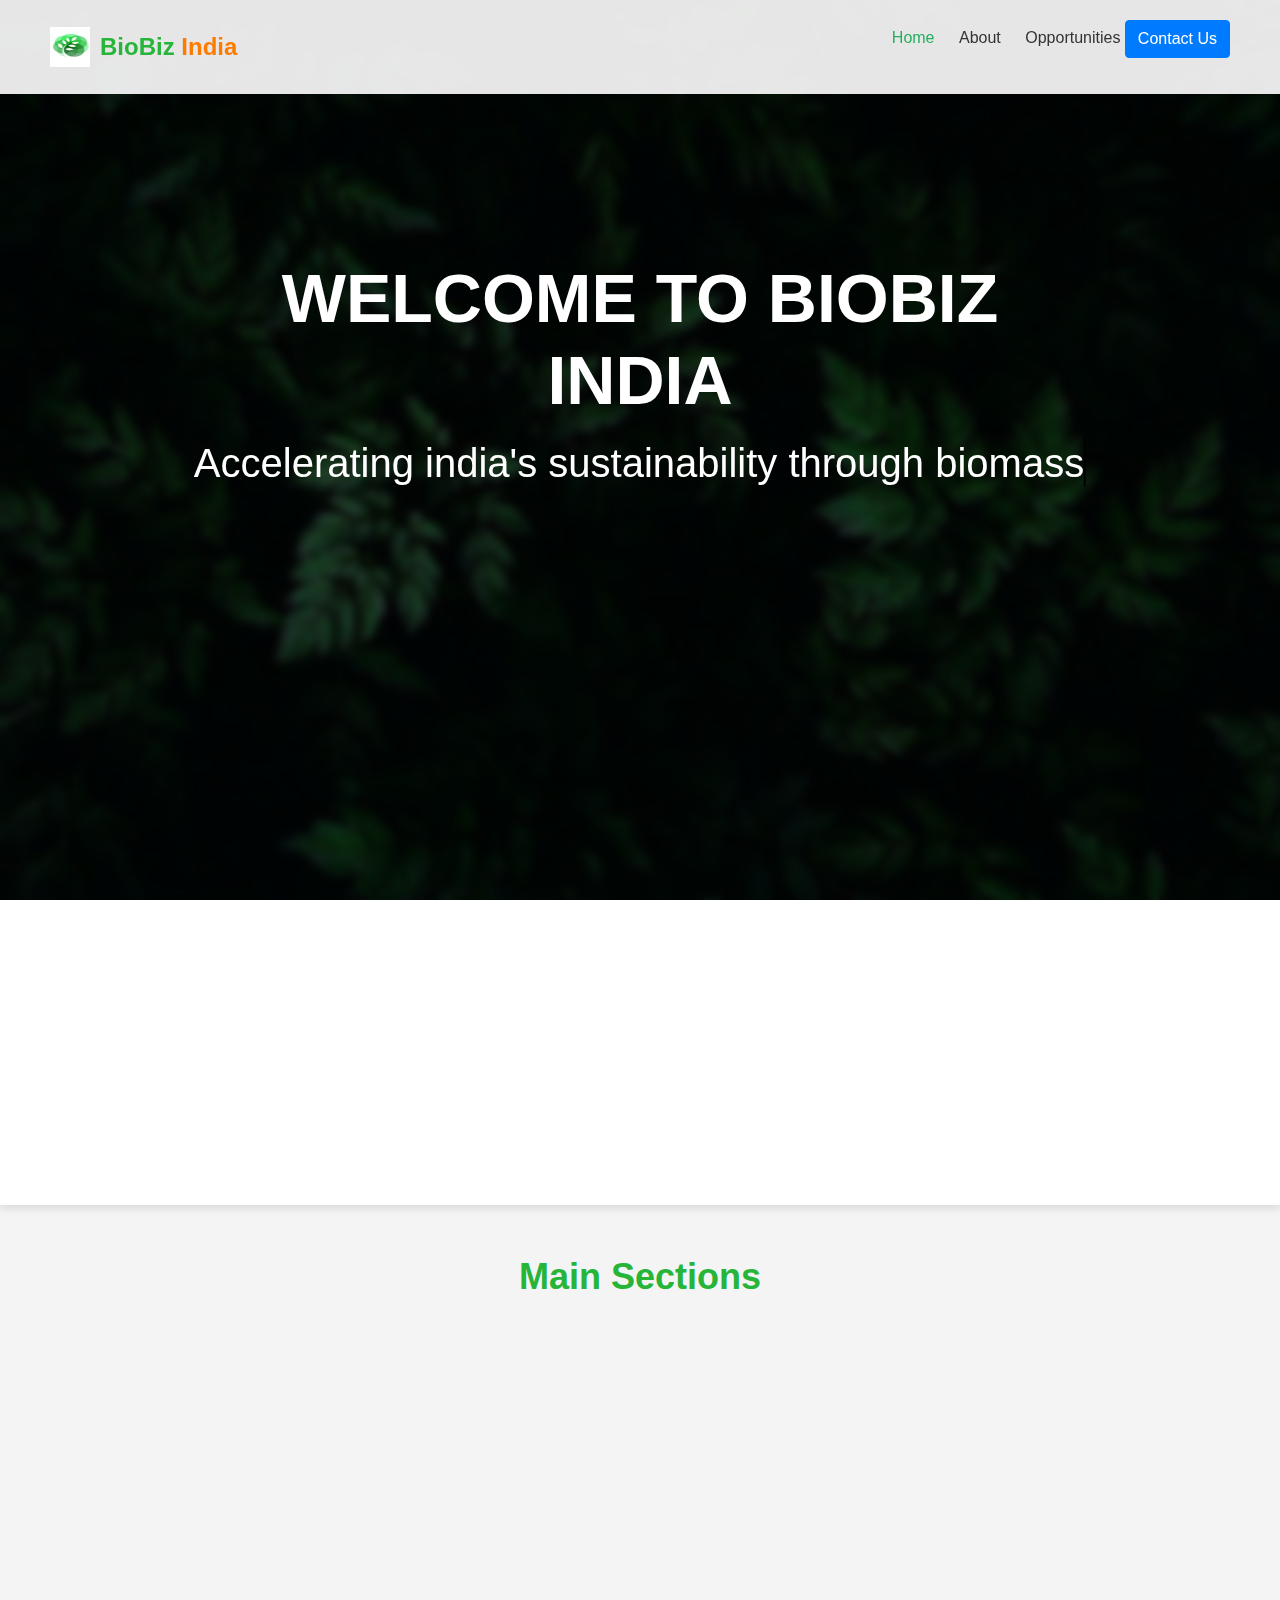
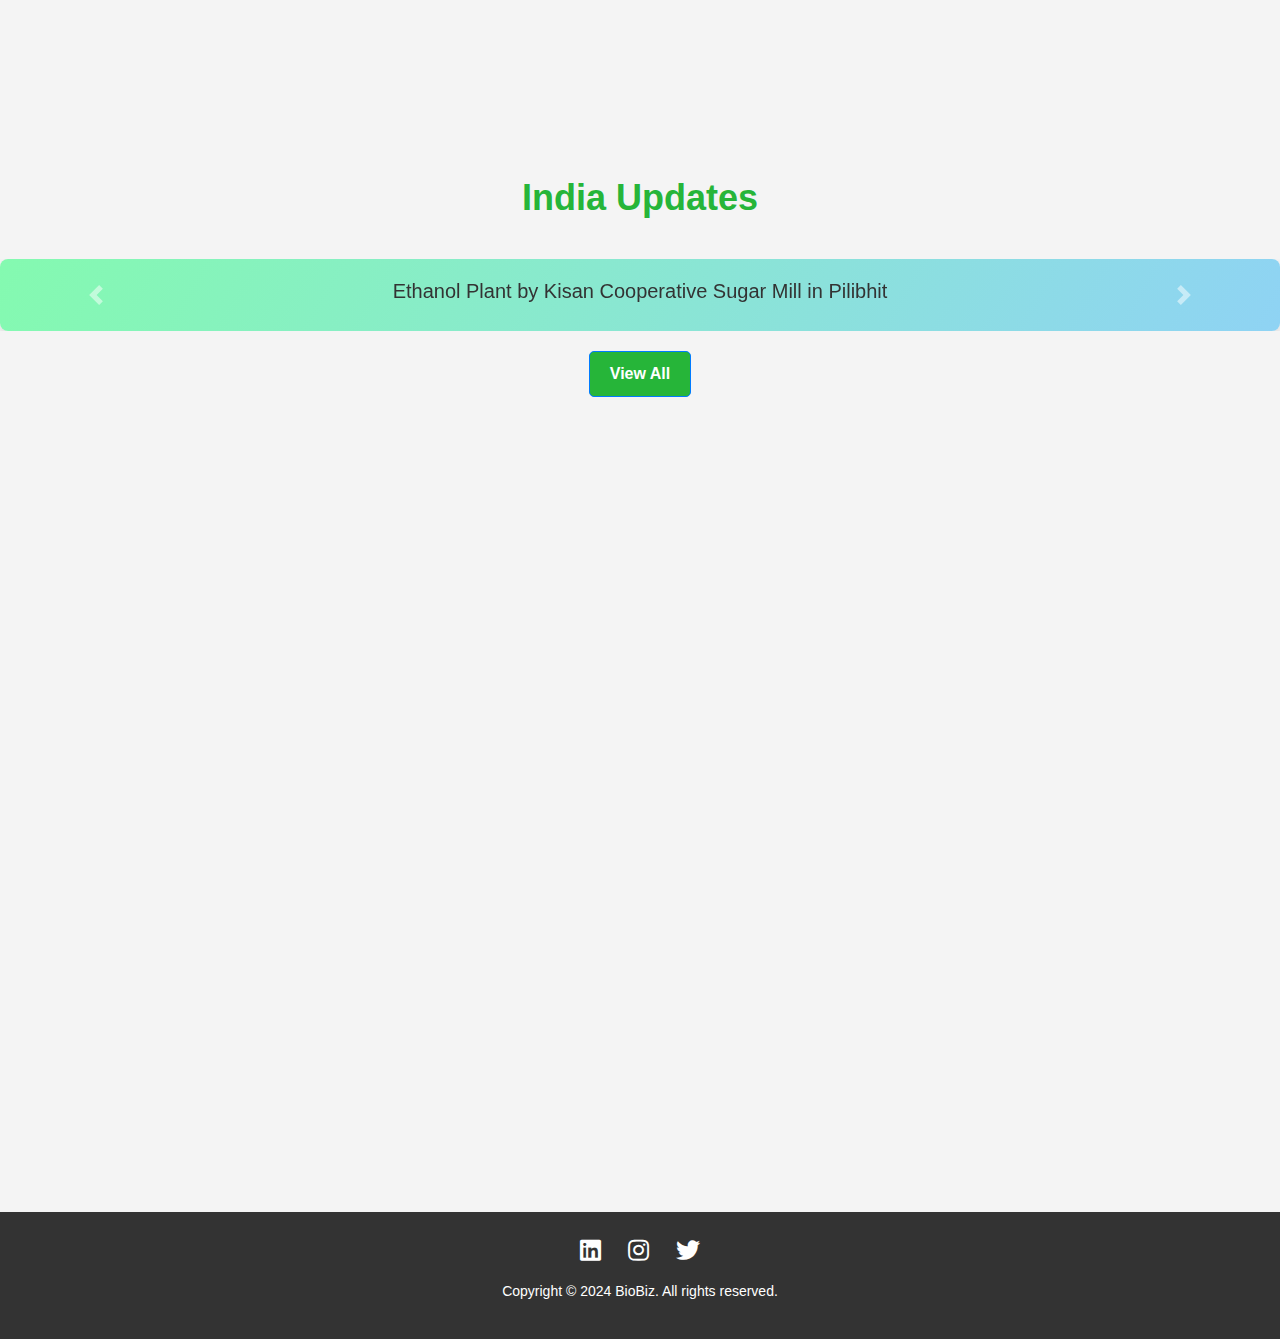
<file: index.html>
<!DOCTYPE html>
<html lang="en">
<head>
    <meta charset="UTF-8">
    <meta name="viewport" content="width=device-width, initial-scale=1.0">
    <link rel="stylesheet" href="https://stackpath.bootstrapcdn.com/bootstrap/4.3.1/css/bootstrap.min.css">
    <title>BioBiz - Sustainability</title>
    <link rel="stylesheet" href="style.css">
    <link rel="stylesheet" href="https://cdnjs.cloudflare.com/ajax/libs/font-awesome/5.15.4/css/all.min.css">
    <script src="https://code.jquery.com/jquery-3.3.1.slim.min.js"></script>
    <script src="https://cdnjs.cloudflare.com/ajax/libs/popper.js/1.14.7/umd/popper.min.js"></script>
    <script src="https://stackpath.bootstrapcdn.com/bootstrap/4.3.1/js/bootstrap.min.js"></script>
    <link href="https://unpkg.com/aos@2.3.1/dist/aos.css" rel="stylesheet">
    <script src="https://unpkg.com/aos@2.3.1/dist/aos.js"></script>
    <link rel="stylesheet" href="ab.css">
</head>
<body>
    <script>
        AOS.init();
      </script>
    <!-- Background Image -->
    <div class="background">
        <div class="blur"></div>
    </div>

    <!-- Navbar -->
    <nav class="navbar">
        <div class="logo">
            <img src="p1.jpeg" alt="BioBiz Logo" class="logo-img">
            <span class="logo-text"><span class="bold">BioBiz</span> <span class="orange">India</span></span>
        </div>
        <ul class="nav-links">
            <nav>
                <a href="index.html" class="active">Home</a>
                <a href="ab.html" >About</a>
                <a href="op.html">Opportunities</a>
                <button id="contactBtn" class="btn btn-primary">Contact Us</button>
            </nav>
            
            
            
        </ul>
        
    </nav>
    


<!-- Modal Overlay -->
<div class="modal-overlay" id="modalOverlay"></div>

<div id="contactModal">
    <h3>Contact Us</h3>
    <form id="contactForm">
        <input type="text" id="name" class="form-control" placeholder="Your Name" required><br>
        <input type="email" id="email" class="form-control" placeholder="Your Email" required><br>
        <textarea id="message" class="form-control" rows="4" placeholder="Your Message" required></textarea><br>
        <button type="submit" class="btn btn-success">Send</button>
    </form>
    <button id="closeModalBtn" class="btn btn-secondary">Close</button>
</div>

    <!-- Heading Content -->
    <div class="content">
        <h1>WELCOME TO BIOBIZ INDIA</h1>
        <h4 class="heading">
            <span class="typed-text">Accelerating india's sustainability through biomass</span>
        </h4>
    </div>

    <!-- Our Mission Section -->
    <div class="mission-container">
        <div  data-aos="fade-down-right" class="mission-heading">
            OUR MISSION
        </div>
        <div data-aos="fade-down-left"  class="mission-description">
            At BioBiz, we are keen to capitalize on India’s rich biodiversity and the availability of large amounts of biomass residues to develop a sustainable bio-economy and attractive business opportunities for diverse stakeholders – farmers, rural stakeholders, end-use industries, entrepreneurs/startups, and financial investors.<br><br>
            As part of a leading climate tech consulting firm, we will provide critical assistance with market intelligence, data-driven analyses, professional networking, and opportunities for relevant stakeholders to get effective visibility.
        </div>
    </div>
    <!-- Main Sections -->
<div class="main-sections">
    <h2>Main Sections</h2>
    <div class="section-cards">
        <div data-aos="zoom-in-down" class="card">
            <img src="p6.jpeg" alt="Opportunities Logo" class="card-icon">
            <h3>Opportunities</h3>
            <a href="#">Learn More</a>
        </div>
        <div data-aos="zoom-in-down" class="card">
            <img src="p5.jpeg" alt="Consulting Logo" class="card-icon">
            <h3>Consulting</h3>
            <a href="#">Learn More</a>
        </div>
        <div data-aos="zoom-in-down" class="card">
            <img src="p2.jpeg" alt="Insights Logo" class="card-icon">
            <h3>Insights</h3>
            <a href="#">Learn More</a>
        </div>
        <div data-aos="zoom-in-down" class="card">
            <img src="p4.jpeg" alt="Innovation Insights Logo" class="card-icon">
            <h3>Innovation Insights</h3>
            <a href="#">Learn More</a>
        </div>
        <div data-aos="zoom-in-down" class="card">
            <img src="p3.jpeg" alt="Biomass Residue Intelligence Logo" class="card-icon">
            <h3>Biomass Residue Intelligence</h3>
            <a href="#">Learn More</a>
        </div>
    </div>
</div>
<div class="india-updates-container">
    <h2 class="india-updates-heading">India Updates</h2>

    <!-- Bootstrap Carousel -->
    <div id="newsCarousel" class="carousel slide" data-ride="carousel">
        <div class="carousel-inner">
            <!-- News Item 1 -->
            <div class="carousel-item active">
                <div class="update-content">
                    <h5>Ethanol Plant by Kisan Cooperative Sugar Mill in Pilibhit</h5>
                </div>
            </div>
            <!-- News Item 2 -->
            <div class="carousel-item">
                <div class="update-content">
                    <h5>World’s Largest Sustainable Aviation Fuel Plants By TruAlt</h5>
                </div>
            </div>
            <!-- News Item 3 -->
            <div class="carousel-item">
                <div class="update-content">
                    <h5>Biofuel production from Seaweed Biomass: HPCL partners with Sea6 Energy</h5>
                </div>
            </div>
            <!-- News Item 4 -->
            <div class="carousel-item">
                <div class="update-content">
                    <h5>Green Hydrogen Plant in Baddi: Oil India and Himachal Pradesh Power Corporation partner</h5>
                </div>
            </div>
            <!-- News Item 5 -->
            <div class="carousel-item">
                <div class="update-content">
                    <h5>Bio-CNG Plants in 2 Cow Shelters by Greater Noida Authority</h5>
                </div>
            </div>
        </div>
        <!-- Carousel Controls -->
        <a class="carousel-control-prev" href="#newsCarousel" role="button" data-slide="prev">
            <span class="carousel-control-prev-icon" aria-hidden="true"></span>
            <span class="sr-only">Previous</span>
        </a>
        <a class="carousel-control-next" href="#newsCarousel" role="button" data-slide="next">
            <span class="carousel-control-next-icon" aria-hidden="true"></span>
            <span class="sr-only">Next</span>
        </a>
    </div>

    <!-- View All Button -->
    <div class="view-all-button">
        <a href="all-news.html" class="btn btn-primary">View All</a>
    </div>
</div>
<section data-aos="flip-left" class="what-we-do">
    <div class="content-container">
        <!-- Title -->
        <div class="title" id="title">
            <h2>WHAT DO WE DO?</h2>
        </div>
        <!-- Description -->
        <div class="description" id="description">
            <p>
                At BioBiz, we are at the forefront of revolutionizing the way businesses approach sustainable development through the utilization of Indian biomass. Our expert team leverages advanced analytics, comprehensive research, and innovative technologies to provide tailored solutions for integrating biomass into your business strategy.
            </p>
        </div>
    </div>
</section>

<section data-aos="flip-left" class="what-we-do">
    <div class="content-container">
        <!-- Title -->
        <div class="title" id="title">
            <h2>WHO ARE WE?</h2>
        </div>
        <!-- Description -->
        <div class="description" id="description">
            <p>
                With an experience of over 15 years, BioBiz is a dynamic team of industry experts, environmental enthusiasts, and visionary professionals dedicated to catalyzing positive change. With a passion for sustainable growth, we bring together a diverse range of skills and perspectives to provide you with unparalleled expertise in the field of Indian biomass.
            </p>
        </div>
    </div>
</section>


    <footer class="footer">
        <div class="social-icons">
            <a href="https://www.linkedin.com" target="_blank" aria-label="LinkedIn">
                <i class="fab fa-linkedin"></i>
            </a>
            <a href="https://www.instagram.com" target="_blank" aria-label="Instagram">
                <i class="fab fa-instagram"></i>
            </a>
            <a href="https://www.twitter.com" target="_blank" aria-label="Twitter">
                <i class="fab fa-twitter"></i>
            </a>
        </div>
        <p class="copyright">Copyright &copy; 2024 BioBiz. All rights reserved.</p>
    </footer>


<!-- Contact Form Modal -->
<script>
   $(document).ready(function() {
    // Show Modal and Blur Background
    $('#contactBtn').click(function() {
        $('#contactModal').show().css('top', '0'); // Make the modal slide in from the top
        $('#modalOverlay').show();
        $('body').addClass('blur-background');
    });

    // Close Modal and Restore Background
    $('#closeModalBtn').click(function() {
        $('#contactModal').hide().css('top', '-100%'); // Hide the modal and slide it out
        $('#modalOverlay').hide();
        $('body').removeClass('blur-background');
    });

    // Optional: Handle form submission
    $('#contactForm').submit(function(e) {
        e.preventDefault(); // Prevent form from reloading the page
        alert('Message Sent');
        $('#contactModal').hide().css('top', '-100%'); // Hide the modal and slide it out
        $('#modalOverlay').hide();
        $('body').removeClass('blur-background');
    });
});

</script>
    


</body>
</html>
</file>
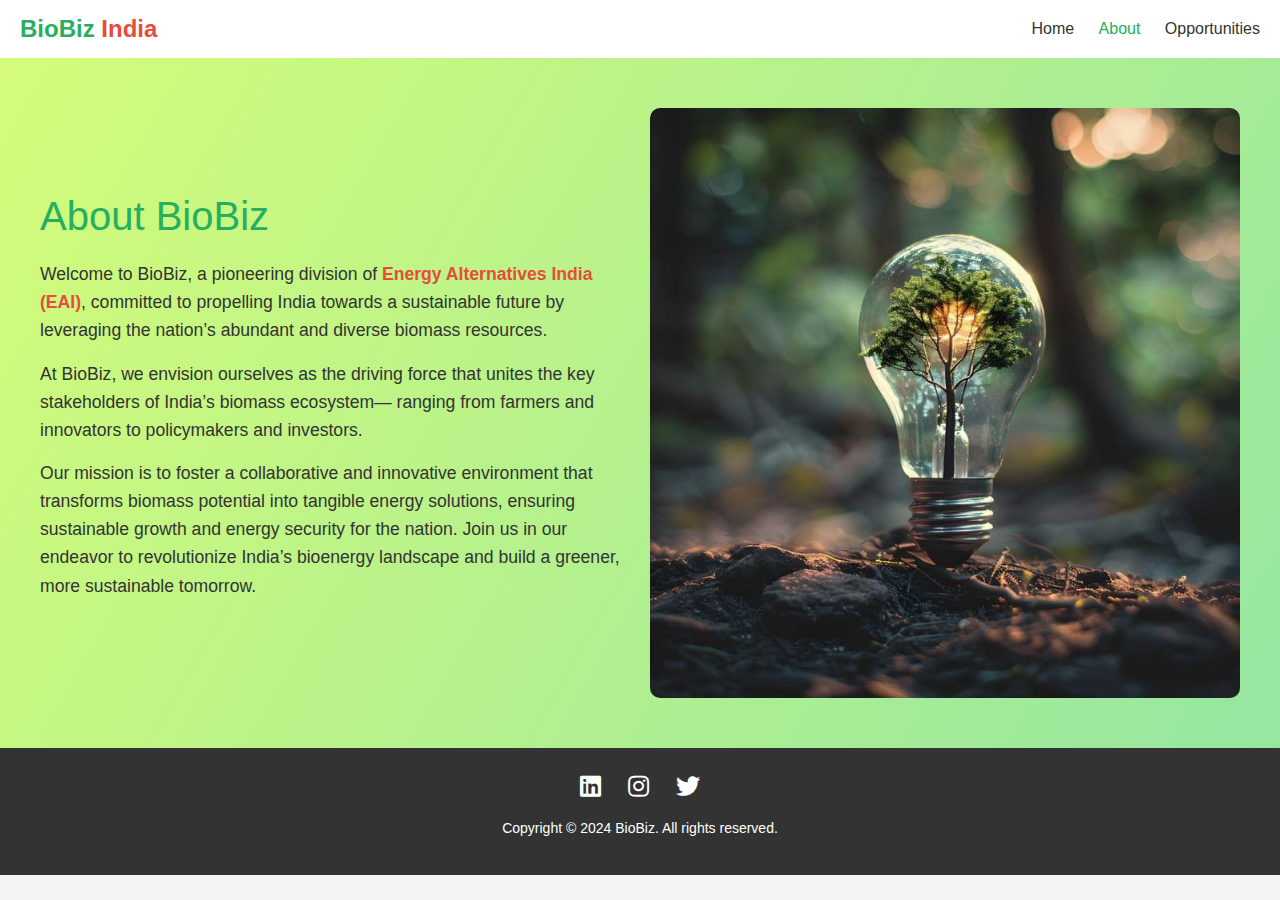
<file: ab.html>
<!DOCTYPE html>
<html lang="en">
<head>
    <meta charset="UTF-8">
    <meta name="viewport" content="width=device-width, initial-scale=1.0">
    <title>About BioBiz</title>
    <link rel="stylesheet" href="https://cdnjs.cloudflare.com/ajax/libs/font-awesome/5.15.4/css/all.min.css">
    <link rel="stylesheet" href="https://stackpath.bootstrapcdn.com/bootstrap/4.3.1/css/bootstrap.min.css">
    <link rel="stylesheet" href="ab.css"> <!-- External CSS file -->
</head>
<body>
    <!-- Header -->
    <header>
        <div class="logo">BioBiz <span>India</span></div>
        <nav>
            <a href="index.html">Home</a>
            <a href="#" class="active">About</a>
            <a href="op.html">Opportunities</a>
        </nav>
    </header>

    <!-- About Section -->
    <section class="about-section">
        <div class="about-container">
            <div class="about-text">
                <h1>About BioBiz</h1>
                <p>
                    Welcome to BioBiz, a pioneering division of 
                    <span class="highlight">Energy Alternatives India (EAI)</span>, committed to propelling India towards 
                    a sustainable future by leveraging the nation’s abundant and diverse biomass resources.
                </p>
                <p>
                    At BioBiz, we envision ourselves as the driving force that unites the key stakeholders of India’s biomass ecosystem—
                    ranging from farmers and innovators to policymakers and investors.
                </p>
                <p>
                    Our mission is to foster a collaborative and innovative environment that transforms biomass potential into tangible energy solutions, 
                    ensuring sustainable growth and energy security for the nation. Join us in our endeavor to revolutionize India’s bioenergy landscape 
                    and build a greener, more sustainable tomorrow.
                </p>
            </div>
            <div class="about-image">
                <img src="ab.jpeg" alt="Bio-Economy Illustration">
            </div>
        </div>
    </section>

    <footer class="footer">
        <div class="social-icons">
            <a href="https://www.linkedin.com" target="_blank" aria-label="LinkedIn">
                <i class="fab fa-linkedin"></i>
            </a>
            <a href="https://www.instagram.com" target="_blank" aria-label="Instagram">
                <i class="fab fa-instagram"></i>
            </a>
            <a href="https://www.twitter.com" target="_blank" aria-label="Twitter">
                <i class="fab fa-twitter"></i>
            </a>
        </div>
        <p class="copyright">Copyright &copy; 2024 BioBiz. All rights reserved.</p>
    </footer>
</body>
</html>
</file>
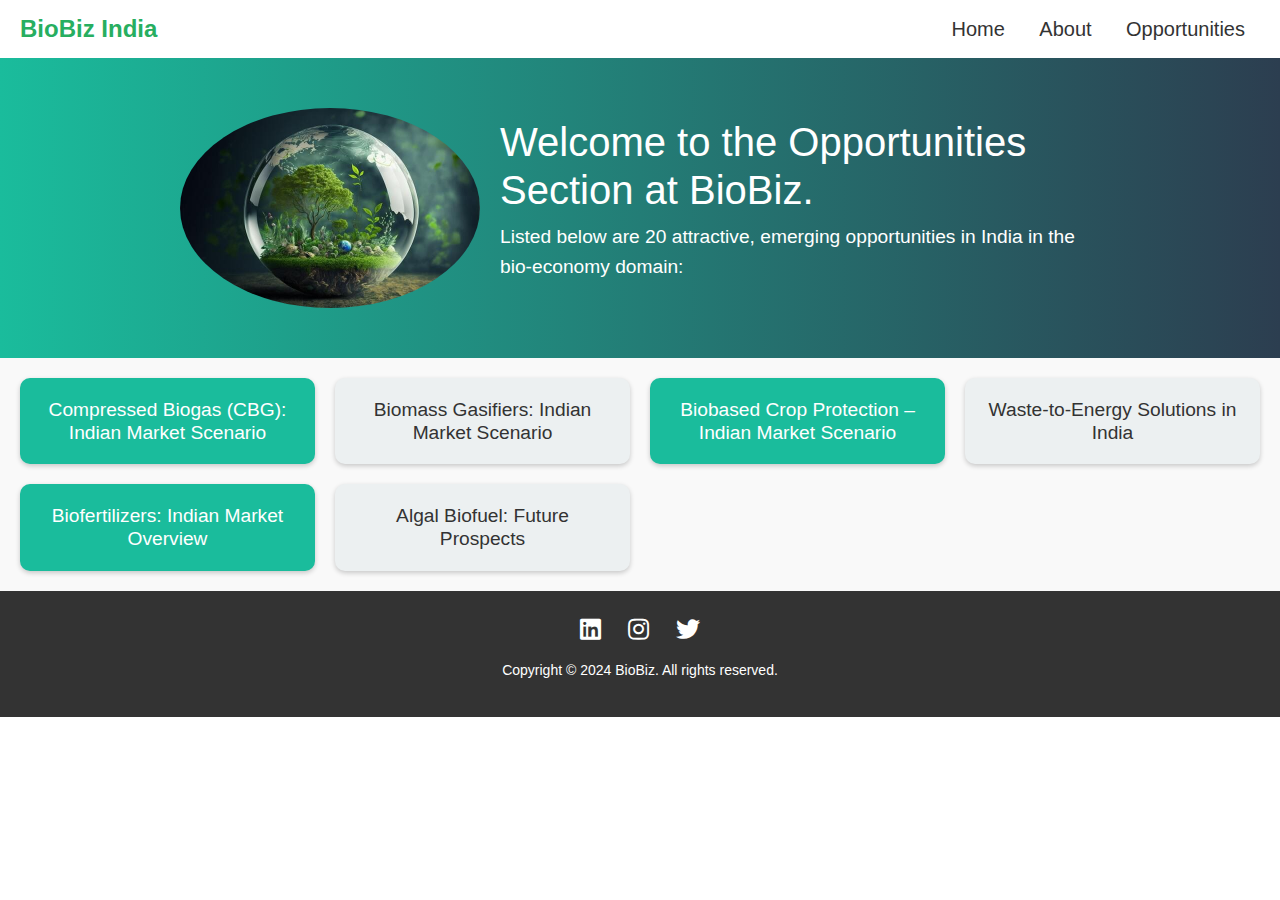
<file: op.html>
<!DOCTYPE html>
<html lang="en">
<head>
    <meta charset="UTF-8">
    <meta name="viewport" content="width=device-width, initial-scale=1.0">
    <title>BioBiz Opportunities</title>
    <link rel="stylesheet" href="https://cdnjs.cloudflare.com/ajax/libs/font-awesome/5.15.4/css/all.min.css">
    <link rel="stylesheet" href="https://stackpath.bootstrapcdn.com/bootstrap/4.3.1/css/bootstrap.min.css">
    <link href="https://unpkg.com/aos@2.3.1/dist/aos.css" rel="stylesheet">
    <script src="https://unpkg.com/aos@2.3.1/dist/aos.js"></script>
    <link rel="stylesheet" href="op.css"> <!-- Link to external CSS -->
</head>
<body>
     <script>
        AOS.init();
      </script>
    <!-- Header -->
    <header>
        <div class="logo">BioBiz India</div>
        <nav>
            <a href="index.html">Home</a>
            <a href="ab.html">About</a>
            <a href="#">Opportunities</a>
        </nav>
    </header>

    <!-- Hero Section -->
    <section class="hero">
        <img src="op.jpeg" alt="Bio-Economy">
        <div class="hero-content">
            <h1>Welcome to the Opportunities Section at BioBiz.</h1>
            <p>Listed below are 20 attractive, emerging opportunities in India in the bio-economy domain:</p>
        </div>
    </section>

    <!-- Opportunity Cards -->
    <section class="opportunity-grid">
        <div class="opportunity-card">
            <h3>Compressed Biogas (CBG): Indian Market Scenario</h3>
        </div>
        <div class="opportunity-card">
            <h3>Biomass Gasifiers: Indian Market Scenario</h3>
        </div>
        <div class="opportunity-card">
            <h3>Biobased Crop Protection – Indian Market Scenario</h3>
        </div>
        <div class="opportunity-card">
            <h3>Waste-to-Energy Solutions in India</h3>
        </div>
        <div class="opportunity-card">
            <h3>Biofertilizers: Indian Market Overview</h3>
        </div>
        <div class="opportunity-card">
            <h3>Algal Biofuel: Future Prospects</h3>
        </div>
    </section>
    <footer class="footer">
        <div class="social-icons">
            <a href="https://www.linkedin.com" target="_blank" aria-label="LinkedIn">
                <i class="fab fa-linkedin"></i>
            </a>
            <a href="https://www.instagram.com" target="_blank" aria-label="Instagram">
                <i class="fab fa-instagram"></i>
            </a>
            <a href="https://www.twitter.com" target="_blank" aria-label="Twitter">
                <i class="fab fa-twitter"></i>
            </a>
        </div>
        <p class="copyright">Copyright &copy; 2024 BioBiz. All rights reserved.</p>
    </footer>
</body>
</html>
</file>
<file: ab.css>
/* General Styles */
body {
    margin: 0;
    font-family: Arial, sans-serif;
    line-height: 1.6;
    background-color: #f4f4f4;
    color: #333;
}

header {
    display: flex;
    justify-content: space-between;
    align-items: center;
    padding: 10px 20px;
    background-color: #fff;
    box-shadow: 0 2px 4px rgba(0, 0, 0, 0.1);
}

header .logo {
    font-size: 1.5rem;
    font-weight: bold;
    color: #27ae60;
}

header .logo span {
    color: #e74c3c;
}

nav a {
    margin-left: 20px;
    text-decoration: none;
    color: #333;
    font-size: 1rem;
    transition: color 0.3s;
}

nav a:hover,
nav a.active {
    color: #27ae60;
}

/* About Section */
.about-section {
    background-image: linear-gradient(120deg, #d4fc79 0%, #96e6a1 100%);
    padding: 50px 20px;

}

.about-container {
    display: flex;
    max-width: 1200px;
    margin: 0 auto;
    align-items: center;
}

.about-text {
    flex: 1;
    padding-right: 20px;
}

.about-text h1 {
    color: #27ae60;
    font-size: 2.5rem;
    margin-bottom: 20px;
}

.about-text p {
    font-size: 1.1rem;
    margin-bottom: 15px;
}

.about-text .highlight {
    color: #e74c3c;
    font-weight: bold;
}

.about-image {
    flex: 1;
    text-align: center;
}

.about-image img {
    max-width: 100%;
    border-radius: 10px;
}

/* Mission Section */
.mission-section {
    text-align: center;
    padding: 30px 20px;
    background-color: #ffffff;
}

.mission-section h2 {
    font-size: 2rem;
    color: #27ae60;
    margin: 0;
}
.footer {
    background-color: #333; /* Dark background */
    color: #fff; /* White text */
    text-align: center;
    padding: 20px 0;
    font-family: Arial, sans-serif;
}

.footer .social-icons {
    margin-bottom: 10px;
}

.footer .social-icons a {
    color: #fff; /* White icon color */
    margin: 0 10px;
    font-size: 24px; /* Icon size */
    text-decoration: none;
    transition: color 0.3s ease;
}

.footer .social-icons a:hover {
    color: #f39c12; /* Highlight color on hover */
}

.copyright {
    font-size: 14px;
    margin-top: 5px;
}

@media screen and (max-width: 768px) {
    header {
        flex-direction: column;
        padding: 10px 20px;
    }

    header .logo {
        font-size: 1.5rem;
    }

    header nav a {
        font-size: 0.9rem;
        margin: 5px 10px;
    }

    .about-section {
        flex-direction: column;
        padding: 30px 20px;
    }

    .about-container {
        flex-direction: column;
        gap: 20px;
    }

    .about-text h1 {
        font-size: 2rem;
    }

    .about-text p {
        font-size: 1rem;
    }

    .about-image img {
        max-width: 100%;
    }
}

/* Media Query for Mobile Devices (max-width: 480px) */
@media screen and (max-width: 480px) {
    header {
        padding: 10px;
    }

    header .logo {
        font-size: 1.3rem;
    }

    header nav {
        display: flex;
        flex-direction: column;
        text-align: center;
    }

    header nav a {
        font-size: 0.85rem;
        margin: 5px 0;
    }

    .about-section {
        padding: 20px 10px;
    }

    .about-text h1 {
        font-size: 1.8rem;
    }

    .about-text p {
        font-size: 0.9rem;
        line-height: 1.4;
    }

    .about-image img {
        border-radius: 5px;
    }
}
</file>
<file: op.css>
/* General Styles */
body {
    margin: 0;
    font-family: Arial, sans-serif;
    line-height: 1.6;
    color: #333;
}

/* Header */
header {
    display: flex;
    justify-content: space-between;
    align-items: center;
    padding: 10px 20px;
    background-color: #ffffff;
    box-shadow: 0 2px 4px rgba(0, 0, 0, 0.1);
}

header .logo {
    color: #27ae60;
    font-size: 1.5rem;
    font-weight: bold;
}

nav a {
    margin: 0 15px;
    text-decoration: none;
    color: #333;
    font-size: 1rem;
}

nav a:hover {
    color: #27ae60;
}

/* Hero Section */
.hero {
    display: flex;
    align-items: center;
    justify-content: center;
    padding: 50px 20px;
    background: linear-gradient(to right, #1abc9c, #2c3e50);
    color: #fff;
}

.hero-content {
    max-width: 600px;
    margin-left: 20px;
}

.hero-content h1 {
    font-size: 2.5rem;
}

.hero-content p {
    font-size: 1.2rem;
}

.hero img {
    max-width: 300px;
    border-radius: 50%;
}

/* Opportunity Grid */
.opportunity-grid {
    display: grid;
    grid-template-columns: repeat(auto-fit, minmax(250px, 1fr));
    gap: 20px;
    padding: 20px;
    background-color: #f9f9f9;
}

.opportunity-card {
    background-color: #ecf0f1;
    padding: 20px;
    border-radius: 10px;
    text-align: center;
    box-shadow: 0 2px 5px rgba(0, 0, 0, 0.2);
    transition: transform 0.3s ease, box-shadow 0.3s ease;

}

.opportunity-card:nth-child(odd) {
    background-color: #1abc9c;
    color: #fff;
}


.opportunity-card h3 {
    margin: 0;
    font-size: 1.2rem;
}
.footer {
    background-color: #333; /* Dark background */
    color: #fff; /* White text */
    text-align: center;
    padding: 20px 0;
    font-family: Arial, sans-serif;
}

.footer .social-icons {
    margin-bottom: 10px;
}

.footer .social-icons a {
    color: #fff; /* White icon color */
    margin: 0 10px;
    font-size: 24px; /* Icon size */
    text-decoration: none;
    transition: color 0.3s ease;
}

.footer .social-icons a:hover {
    color: #f39c12; /* Highlight color on hover */
}

.copyright {
    font-size: 14px;
    margin-top: 5px;
}
@media screen and (max-width: 768px) {
    header {
        flex-direction: column;
        padding: 15px 20px;
    }

    header .logo {
        font-size: 1.5rem;
        margin-bottom: 10px;
    }

    header nav a {
        font-size: 0.9rem;
        margin: 5px 10px;
    }

    .hero-content {
        padding: 15px;
        width: 95%;
    }

    .hero-content h1 {
        font-size: 1.8rem;
    }

    .hero-content p {
        font-size: 1rem;
    }

    .opportunity-grid {
        grid-template-columns: repeat(2, 1fr);
        padding: 30px;
        gap: 15px;
    }

    .opportunity-card {
        font-size: 1rem;
        padding: 15px;
    }
}

/* Media Query for Mobile Devices (max-width: 480px) */
@media screen and (max-width: 480px) {
    header {
        flex-direction: column;
        padding: 10px;
    }

    header .logo {
        font-size: 1.3rem;
    }

    header nav a {
        font-size: 0.85rem;
        margin: 5px 0;
    }

    .hero img {
        height: 300px;
        object-fit: cover;
    }

    .hero-content {
        padding: 10px;
        font-size: 0.9rem;
    }

    .hero-content h1 {
        font-size: 1.5rem;
    }

    .hero-content p {
        font-size: 0.9rem;
    }

    .opportunity-grid {
        grid-template-columns: 1fr;
        padding: 20px;
        gap: 10px;
    }

    .opportunity-card {
        font-size: 0.9rem;
        padding: 10px;
    }

    .social-icons a {
        font-size: 1.2rem;
    }
}
@media (max-width: 768px) {
    header {
        flex-direction: column;
        text-align: center;
    }

    .logo {
        font-size: 20px;
        margin-bottom: 15px;
    }

    nav {
        width: 100%;
    }

    nav a {
        display: block;
        padding: 10px;
        margin: 5px 0;
        font-size: 16px;
    }
}

/* Tablet View */
@media (min-width: 769px) and (max-width: 1024px) {
    .logo {
        font-size: 22px;
    }

    nav a {
        font-size: 18px;
    }
}

/* Desktop View */
@media (min-width: 1025px) {
    .logo {
        font-size: 24px;
    }

    nav a {
        font-size: 20px;
    }
}
</file>
<file: style.css>
/* General Reset */
* {
    margin: 0;
    padding: 0;
    box-sizing: border-box;
    font-family: Arial, sans-serif;
}

body {
    background-color: #f9f9f9;
    color: #333;
}

/* Background Image */
.background {
    position: relative;
    background: url('bg.jpeg') no-repeat center center/cover;
    height: 100vh;
}

.blur {
    position: absolute;
    top: 0;
    left: 0;
    width: 100%;
    height: 100%;
    background: rgba(0, 0, 0, 0.4); /* Semi-transparent black */
    backdrop-filter: blur(4px);
}

/* Navbar */
.navbar {
    position: absolute;
    top: 0;
    width: 100%;
    display: flex;
    justify-content: space-between;
    align-items: center;
    padding: 20px 50px;
    background-color: rgba(255, 255, 255, 0.9);
    z-index: 2;
}

.logo {
    display: flex;
    align-items: center;
}

.logo-img {
    width: 40px;
    height: 40px;
}

.logo-text {
    font-size: 24px;
    margin-left: 10px;
    font-weight: bold;
}

.bold {
    color: #26b539;
}

.orange {
    color: #ff7b00;
}

/* .nav-links {
    list-style: none;
    display: flex;
    gap: 20px;
} */

/* .nav-links a {
    text-decoration: none;
    color: #333;
    font-weight: bold;
    transition: color 0.3s ease;
}

.nav-links a:hover {
    color: #26b539;
} */

/* Heading Content */
.content {
    position: absolute;
    top: 40%;
    left: 50%;
    transform: translate(-50%, -50%);
    text-align: center;
    color: #fff;
    z-index: 2;
}

.content  h1{
    margin-top: 50px;
    font-size: 68px;
    font-weight: bold;
}
.content .heading  h4{
    font-size: 48px;
    font-weight: bold;
}
.heading {
    font-size: 40px;
    font-family: Arial, sans-serif;
    margin-top: 10px;
    white-space: nowrap;
    overflow: hidden; /* Ensures text doesn't overflow */
    display: inline-block; /* For proper animation control */
}
.typed-text {
    display: inline-block; /* Needed for width animation */
    white-space: nowrap; /* Prevents wrapping */
    overflow: hidden; /* Ensures hidden text is not visible */
    border-right: 2px solid black; /* Simulates the typing cursor */
    animation: typing 7s steps(40, end) infinite, blink 0.7s step-end infinite;
}

@keyframes typing {
    from {
        width: 0;
    }
    to {
        width: 100%;
    }
}

@keyframes blink {
    0%, 50% {
        border-color: rgb(246, 244, 244);
    }
    51%, 100% {
        border-color: transparent;
    }
}

/* Mission Section */
.mission-container {
    display: flex;
    align-items: center;
    justify-content: space-between;
    padding: 50px 80px;
    background-color: #fff;
    box-shadow: 0 4px 8px rgba(0, 0, 0, 0.1);
}

.mission-heading {
    font-size: 48px;
    font-weight: bold;
    color: #26b539;
    text-transform: uppercase;
    flex: 1;
}

.mission-description {
    flex: 2;
    font-size: 16px;
    line-height: 1.6;
    color: #555;
}
/* Main Sections */
.main-sections {
    text-align: center;
    margin: 50px 0;
}

.main-sections h2 {
    font-size: 36px;
    font-weight: bold;
    color: #26b539;
    margin-bottom: 40px;
}

.section-cards {
    display: grid;
    grid-template-columns: repeat(3, 1fr);
    gap: 20px;
    padding: 0 20px;
}

.card {
    background-color: #fff;
    justify-content: center;
    box-shadow: 0 4px 8px rgba(0, 0, 0, 0.1);
    padding: 20px;
    text-align: center;
    border-radius: 10px;
    transition: transform 0.3s ease, box-shadow 0.3s ease;
}

.card:hover {
    transform: translateY(-10px);
    box-shadow: 0 10px 20px rgba(0, 0, 0, 0.1);
}

.card-icon {
    width: 80px;
    height: 80px;
    margin-bottom: 20px;
    object-fit: contain; /* Ensures the image fits the card without distortion */
    display: block;
    margin: 0 auto; 
}

.card h3 {
    font-size: 22px;
    color: #333;
    margin-bottom: 10px;
}

.card a {
    text-decoration: none;
    color: #26b539;
    font-weight: bold;
    transition: color 0.3s ease;
}

.card a:hover {
    color: #ff7b00;
}
/* India Updates Section */
.india-updates-container {
    text-align: center;
    margin: 50px 0;
}

.india-updates-heading {
    font-size: 36px;
    font-weight: bold;
    color: #26b539;
    margin-bottom: 40px;
}

/* Carousel Styling */
.update-content {
    background-image: linear-gradient(120deg, #84fab0 0%, #8fd3f4 100%);
    padding: 20px;
    border-radius: 8px;
    box-shadow: 0 4px 10px rgba(0, 0, 0, 0.1);
}

.update-content h5 {
    font-size: 20px;
    color: #333;
}

/* View All Button */
.view-all-button {
    margin-top: 20px;
}

.view-all-button a {
    font-size: 16px;
    font-weight: bold;
    text-decoration: none;
    color: #fff;
    background-color: #26b539;
    padding: 10px 20px;
    border-radius: 5px;
}

.view-all-button a:hover {
    background-color: #1f9c2b;
}
/* Background blur effect */


#contactModal {
    display: none;
    position: fixed;
    top: -100%; /* Hidden initially */
    left: 50%;
    transform: translate(-50%, -50%); /* Centered on the screen */
    background-image: linear-gradient(to top, #5ee7df 0%, #b490ca 100%);/* Solid white background */
    color: #333; /* Text color */
    padding: 30px;
    width: 400px;
    max-width: 90%;
    margin-top: 400px;
    border-radius: 10px; /* Rounded corners */
    box-shadow: 0 10px 30px rgba(0, 0, 0, 0.5); /* Deep shadow for pop-up effect */
    z-index: 100; /* Above other content */
    transition: top 0.5s ease-in-out;
}

#contactModal h3 {
    text-align: center;
    margin-bottom: 20px;
    font-size: 24px;
    font-weight: bold;
    color: #090909; /* Consistent green theme */
}

#contactModal input, 
#contactModal textarea {
    width: 100%;
    margin-bottom: 15px;
    padding: 10px;
    border: 1px solid #ddd;
    border-radius: 5px;
    font-size: 14px;
    box-sizing: border-box;
}

#contactModal input:focus, 
#contactModal textarea:focus {
    outline: none;
    border-color: black; /* Highlight border on focus */
    box-shadow: 0 0 5px rgba(38, 181, 57, 0.5);
}

#contactModal button {
    width: 100%;
    padding: 10px;
    border: none;
    border-radius: 5px;
    border: 1px solid black;
    background-color: transparent;
    color: black;
    font-weight: bold;
    cursor: pointer;
    transition: background 0.3s;
}


#closeModalBtn {
    margin-top: 10px;
    background-color: #ccc;
    color: #333;
    transition: background 0.3s;
}



/* Modal overlay */
.modal-overlay {
    display: none;
    position: fixed;
    top: 0;
    left: 0;
    width: 100%;
    height: 100%;
    background: rgba(0, 0, 0, 0.7); /* Semi-transparent black */
    z-index: 99;
    backdrop-filter: blur(5px); /* Blurs the background */
}


.what-we-do {
    display: flex;
    flex-direction: row;
    align-items: center;
    margin-top: 10px;
    margin-left: 40px;
    
}
.what-we-do:nth-child(odd) {
    margin-top: 25px;
    margin-right: 40px;
    flex-direction: row-reverse; /* Reverse the order for even sections */
}

.content-container {
    position: relative;
    width: 50%;
    max-width: 800px;
    height: 350px;
    background: url('plant.jpeg') no-repeat center center/cover; /* Replace with your image */
    border-radius: 15px;
    overflow: hidden;
    display: flex;
    align-items: center;
    justify-content: center;
    margin-bottom: 20px;
    cursor: pointer;
    box-shadow: 0 10px 20px rgba(0, 0, 0, 0.5);
    filter: brightness(70%);
}
.content-container:nth-child(odd) {
    position: relative;
    width: 50%;
    max-width: 800px;
    height: 350px;
    background: url('rain.jpeg') no-repeat center center/cover; /* Replace with your image */
    border-radius: 15px;
    overflow: hidden;
    display: flex;
    align-items: center;
    justify-content: center;
    cursor: pointer;
    margin-bottom: 20px;
    box-shadow: 0 10px 20px rgba(0, 0, 0, 0.5);
    filter: brightness(70%);
}
/* Title Styling */
.title {
    position: absolute;
    color: #fff;
    font-size: 5.5rem;
    font-weight: bold;
    transition: opacity 0.5s ease;
    text-align: center;
    z-index: 2;
}

/* Description Styling */
.description {
    position: absolute;
    color: #fff;
    font-size: 1.3rem;
    padding: 20px;
    line-height: 1.6;
    text-align: center;
    opacity: 0;
    transform: scale(0.95);
    transition: opacity 0.5s ease, transform 0.5s ease;
}

/* Hover Effects */
.content-container:hover .title {
    opacity: 0; /* Title fades out */
}

.content-container:hover .description {
    opacity: 1; /* Description fades in */
    transform: scale(1); /* Description scales to normal */
}

.footer {
    background-color: #333; /* Dark background */
    color: #fff; /* White text */
    text-align: center;
    padding: 20px 0;
    font-family: Arial, sans-serif;
}

.footer .social-icons {
    margin-bottom: 10px;
}

.footer .social-icons a {
    color: #fff; /* White icon color */
    margin: 0 10px;
    font-size: 24px; /* Icon size */
    text-decoration: none;
    transition: color 0.3s ease;
}

.footer .social-icons a:hover {
    color: #f39c12; /* Highlight color on hover */
}

.copyright {
    font-size: 14px;
    margin-top: 5px;
}

@media (max-width: 768px) {
    #contactModal {
        padding: 15px;
        width: 90%;
        max-width: 400px;
    }

    .form-control {
        padding: 10px;
    }

    button {
        padding: 10px 15px;
        font-size: 14px;
    }

    h3 {
        font-size: 18px;
        margin-bottom: 15px;
    }
}

/* Tablet View */
@media (max-width: 1024px) and (min-width: 769px) {
    #contactModal {
        padding: 18px;
        width: 80%;
        max-width: 450px;
    }

    .form-control {
        padding: 11px;
    }

    button {
        padding: 11px 18px;
        font-size: 15px;
    }
}

@media (max-width: 768px) {
    /* For smaller screens like tablets or mobile */
    .mission-heading {
        font-size: 28px; /* Adjust heading size for smaller screens */
    }

    .mission-description {
        font-size: 16px; /* Adjust description text size */
        text-align: center; /* Center text on mobile */
        padding: 0 20px; /* Add some padding to prevent text from touching the edges */
    }

    .mission-container {
        padding: 20px;
    }
}

@media (max-width: 480px) {
    /* For very small screens like mobile */
    .mission-heading {
        font-size: 24px; /* Even smaller heading for mobile devices */
    }

    .mission-description {
        font-size: 14px; /* Smaller font for description */
        padding: 0 15px;
    }
}
@media (max-width: 1024px) {
    /* For tablet screens */
    .section-cards {
        grid-template-columns: repeat(2, 1fr); /* 2 columns for tablets */
    }

    .card h3 {
        font-size: 20px;
    }
}

@media (max-width: 768px) {
    /* For mobile screens */
    .section-cards {
        grid-template-columns: 1fr; /* 1 column for mobile */
    }

    .main-sections h2 {
        font-size: 28px;
    }

    .card h3 {
        font-size: 18px;
    }

    .card a {
        font-size: 14px;
    }
}

@media (max-width: 480px) {
    /* For very small screens */
    .main-sections h2 {
        font-size: 24px;
    }

    .card h3 {
        font-size: 16px;
    }

    .card a {
        font-size: 12px;
    }
}
@media (max-width: 1024px) {
    .india-updates-heading {
        font-size: 30px;
    }

    .update-content h5 {
        font-size: 16px;
    }

    .view-all-button .btn {
        font-size: 14px;
    }
}

@media (max-width: 768px) {
    .india-updates-heading {
        font-size: 28px;
    }

    .update-content h5 {
        font-size: 14px;
    }

    .view-all-button .btn {
        font-size: 12px;
    }

    /* Carousel controls */
    .carousel-control-prev-icon,
    .carousel-control-next-icon {
        width: 25px;
        height: 25px;
    }
}

@media (max-width: 480px) {
    .india-updates-heading {
        font-size: 24px;
    }

    .update-content h5 {
        font-size: 12px;
    }

    .view-all-button .btn {
        font-size: 12px;
    }

    /* Carousel controls */
    .carousel-control-prev-icon,
    .carousel-control-next-icon {
        width: 20px;
        height: 20px;
    }
}
@media (max-width: 1024px) {
    .title h2 {
        font-size: 32px;
    }

    .description p {
        font-size: 16px;
    }
}

/* For mobile screens */
@media (max-width: 768px) {
    .title h2 {
        font-size: 28px;
    }

    .description p {
        font-size: 14px;
    }

    .content-container {
        padding: 20px;
    }
}

/* For very small screens */
@media (max-width: 480px) {
    .title h2 {
        font-size: 24px;
    }

    .description p {
        font-size: 12px;
        padding: 0 10px;
    }

    .content-container {
        padding: 15px;
    }
}
/* Mobile View (max-width: 576px) */
@media (max-width: 576px) {
    #contactModal {
        width: 90%; /* Full width with some padding */
        padding: 20px;
        top: 10%; /* Slightly off-center for mobile */
    }

    #contactModal input,
    #contactModal textarea {
        font-size: 14px; /* Slightly smaller font size */
    }

    #contactModal button {
        padding: 12px;
        font-size: 16px; /* Adjust button size for mobile */
    }
}

/* Tablet View (min-width: 577px and max-width: 768px) */
@media (min-width: 577px) and (max-width: 768px) {
    #contactModal {
        width: 70%; /* Adjust to 70% width on tablets */
        padding: 25px;
        top: 15%;
    }

    #contactModal input,
    #contactModal textarea {
        font-size: 15px;
    }

    #contactModal button {
        padding: 14px;
        font-size: 17px;
    }
}

/* Larger Screens (min-width: 769px) */
@media (min-width: 769px) {
    #contactModal {
        width: 40%; /* Modal width adjusted for larger screens */
        padding: 30px;
        top: 50%; /* Centered on larger screens */
    }

    #contactModal input,
    #contactModal textarea {
        font-size: 16px;
    }

    #contactModal button {
        padding: 15px;
        font-size: 18px;
    }
}
@media screen and (max-width: 768px) {
    .content h1 {
        font-size: 2.5rem;
    }

    .content .heading {
        font-size: 1.2rem;
    }
}

@media screen and (max-width: 480px) {
    .content h1 {
        font-size: 2rem;
    }

    .content .heading {
        font-size: 1rem;
    }
}
@media screen and (max-width: 768px) {
    .what-we-do {
        padding: 30px 15px;
    }

    .what-we-do .title h2 {
        font-size: 1rem; /* Reduce title size */
    }

    .what-we-do .description p {
        font-size: 1rem; /* Smaller paragraph font */
    }
}

/* Media Query for Mobile Devices (480px and below) */
@media screen and (max-width: 480px) {
    .what-we-do {
        padding: 20px 10px; /* Reduce padding for smaller screens */
    }

    .what-we-do .title h2 {
        font-size: 16px; /* Title becomes smaller */
        margin-bottom: 10px;
    }

    .what-we-do .description p {
        font-size: 0.5rem; /* Small paragraph text */
        line-height: 1.4;
    }
}
@media (max-width: 320px) {
    /* Header */
    header {
        padding: 10px;
        text-align: center;
    }
    .logo {
        font-size: 20px;
        text-align: center;
    }
    nav a {
        display: block;
        font-size: 14px;
        margin: 5px 0;
    }

    /* Contact Modal */
    #contactModal {
        width: 90%;
        padding: 10px;
    }
    #contactModal h3 {
        font-size: 18px;
    }
    .form-control {
        width: 100%;
        margin-bottom: 10px;
        padding: 8px;
        font-size: 14px;
    }
    .btn {
        font-size: 14px;
        padding: 8px 15px;
    }

    /* Main Sections */
    .main-sections {
        padding: 10px;
    }
    .section-cards {
        display: flex;
        flex-direction: column;
        align-items: center;
    }
    .card {
        width: 100%;
        max-width: 300px;
        margin: 10px 0;
        text-align: center;
    }
    .card h3 {
        font-size: 16px;
    }
    .card-icon {
        width: 80%;
        height: auto;
    }

    /* India Updates */
    .india-updates-container {
        padding: 10px;
    }
    .india-updates-heading {
        font-size: 18px;
        text-align: center;
    }
    .carousel-inner {
        text-align: center;
    }
    .carousel-item {
        font-size: 14px;
    }
    .carousel-control-prev, .carousel-control-next {
        font-size: 14px;
    }

    /* What We Do Section */
    .what-we-do {
        padding: 20px 10px;
        text-align: center;
    }
    .title h2 {
        font-size: 20px;
    }
    .description p {
        font-size: 14px;
        line-height: 1.6;
    }

    /* Footer */
    footer {
        padding: 15px;
        text-align: center;
        font-size: 12px;
    }
}
</file>
